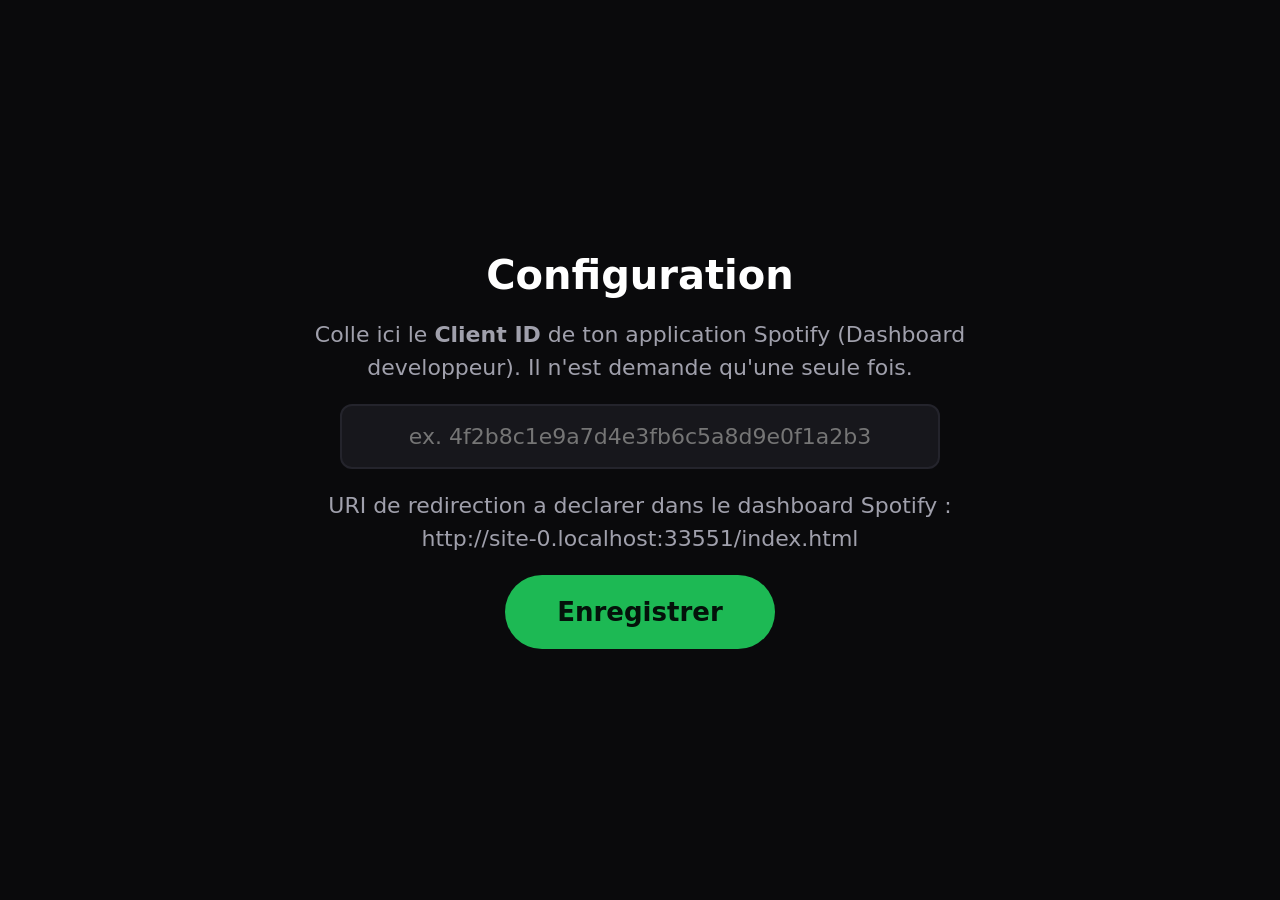
<file: index.html>
<!doctype html>
<html lang="fr">
  <head>
    <meta charset="utf-8" />
    <meta
      name="viewport"
      content="width=device-width, initial-scale=1, viewport-fit=cover, user-scalable=no"
    />
    <meta name="theme-color" content="#0a0a0c" />
    <meta name="color-scheme" content="dark" />
    <meta name="mobile-web-app-capable" content="yes" />
    <meta name="apple-mobile-web-app-capable" content="yes" />
    <meta name="apple-mobile-web-app-status-bar-style" content="black-translucent" />
    <meta name="description" content="Telecommande Spotify minimaliste pour la voiture" />
    <title>Musique</title>

    <link rel="manifest" href="manifest.webmanifest" />
    <link rel="icon" href="icons/icon-192.png" />
    <link rel="apple-touch-icon" href="icons/icon-192.png" />
    <link rel="stylesheet" href="styles.css" />

    <!-- Preconnect : le handshake TLS vers Spotify est fait pendant le boot -->
    <link rel="preconnect" href="https://api.spotify.com" crossorigin />
    <link rel="preconnect" href="https://i.scdn.co" />
  </head>

  <body>
    <!-- ===== Icones SVG, definies une fois, reutilisees via <use> ===== -->
    <svg width="0" height="0" style="position: absolute" aria-hidden="true">
      <defs>
        <symbol id="i-prev" viewBox="0 0 24 24">
          <path d="M6 6h2.5v12H6zM20 6v12L9.5 12z" />
        </symbol>
        <symbol id="i-next" viewBox="0 0 24 24">
          <path d="M15.5 6H18v12h-2.5zM4 6l10.5 6L4 18z" />
        </symbol>
        <symbol id="i-play" viewBox="0 0 24 24">
          <path d="M7 4.5v15L20 12z" />
        </symbol>
        <symbol id="i-pause" viewBox="0 0 24 24">
          <path d="M6.5 5h4v14h-4zM13.5 5h4v14h-4z" />
        </symbol>
        <symbol id="i-list" viewBox="0 0 24 24">
          <path
            d="M4 6h11v2.5H4zM4 11h11v2.5H4zM4 16h7v2.5H4zM17.5 11.5l4.5 3-4.5 3z"
          />
        </symbol>
        <!-- Grille : "toutes les playlists". Volontairement distinct de la
             liste, qui designe les chansons d'UNE playlist. -->
        <symbol id="i-grid" viewBox="0 0 24 24">
          <path
            d="M3 3h8v8H3zM13 3h8v8h-8zM3 13h8v8H3zM13 13h8v8h-8z"
          />
        </symbol>
        <!-- Barres facon egaliseur : marque la piste en cours sans supposer
             que l'enfant sache lire. -->
        <symbol id="i-playing" viewBox="0 0 24 24">
          <path d="M3 9h3v12H3zM9.5 3h3v18h-3zM16 12h3v9h-3z" />
        </symbol>
        <!-- Quatre coins vers l'exterieur : entrer en plein ecran. -->
        <symbol id="i-expand" viewBox="0 0 24 24">
          <path
            d="M3 3h7v2.5H5.5V10H3zM14 3h7v7h-2.5V5.5H14zM3 14h2.5v4.5H10V21H3zM18.5 14H21v7h-7v-2.5h4.5z"
          />
        </symbol>
        <!-- Quatre coins vers l'interieur : sortir du plein ecran. -->
        <symbol id="i-collapse" viewBox="0 0 24 24">
          <path
            d="M8.5 3H11v8H3V8.5h5.5zM13 3h2.5v5.5H21V11h-8zM3 13h8v8H8.5v-5.5H3zM13 13h8v2.5h-5.5V21H13z"
          />
        </symbol>
        <symbol id="i-check" viewBox="0 0 24 24">
          <path d="M9.3 16.2 5.1 12l-1.4 1.4 5.6 5.6L20.3 7.6 18.9 6.2z" />
        </symbol>
        <symbol id="i-back" viewBox="0 0 24 24">
          <path d="M20 10.75H7.9l5.05-5.05L11.25 4 3.25 12l8 8 1.7-1.7-5.05-5.05H20z" />
        </symbol>
      </defs>
    </svg>

    <!-- ===== 1. Ecran de configuration (1er lancement uniquement) ===== -->
    <section id="view-setup" class="view centered hidden">
      <h1>Configuration</h1>
      <p>
        Colle ici le <strong>Client ID</strong> de ton application Spotify
        (Dashboard developpeur). Il n'est demande qu'une seule fois.
      </p>
      <input
        type="text"
        id="client-id-input"
        placeholder="ex. 4f2b8c1e9a7d4e3fb6c5a8d9e0f1a2b3"
        autocomplete="off"
        autocapitalize="off"
        autocorrect="off"
        spellcheck="false"
        inputmode="latin"
      />
      <p id="setup-redirect" class="hidden"></p>
      <button id="setup-save" class="btn-wide">Enregistrer</button>
    </section>

    <!-- ===== 2. Ecran de connexion ===== -->
    <section id="view-login" class="view centered hidden">
      <h1>Musique</h1>
      <p>Connecte-toi a Spotify pour piloter la lecture.</p>
      <button id="login-btn" class="btn-wide">Se connecter a Spotify</button>
      <p class="hint">
        Si Spotify repond
        <em>redirect_uri: Not matching configuration</em>, declare cette URI
        exacte (slash final compris) dans Settings &rsaquo; Redirect URIs :
        <code id="login-redirect"></code>
      </p>
      <button id="reset-config" class="btn-ghost">Changer le Client ID</button>
    </section>

    <!-- ===== 3. Ecran de chargement ===== -->
    <section id="view-loading" class="view centered">
      <p>Chargement...</p>
    </section>

    <!-- ===== 4. Vue principale : lecture en cours ===== -->
    <section id="view-player" class="view hidden">
      <header class="player-head">
        <img
          id="cover"
          alt=""
          decoding="async"
          fetchpriority="high"
          src="data:image/svg+xml,%3Csvg xmlns='http://www.w3.org/2000/svg'/%3E"
        />

        <div class="head-text">
          <h1 id="title">Rien en cours</h1>
          <p id="artist"></p>
        </div>

        <button id="current-context" class="context-chip hidden" type="button">
          <svg><use href="#i-list" /></svg>
          <span id="current-context-name"></span>
        </button>

        <button id="open-playlists" class="btn" aria-label="Choisir une playlist">
          <svg><use href="#i-grid" /></svg>
        </button>

        <button
          id="toggle-fullscreen"
          class="btn"
          aria-label="Plein ecran"
        >
          <svg><use id="fullscreen-icon" href="#i-expand" /></svg>
        </button>
      </header>

      <div id="lyrics">
        <div id="lyrics-track"></div>
        <div id="lyrics-empty" class="lyrics-empty">Pas de paroles</div>
      </div>

      <div class="transport">
        <button id="btn-prev" class="btn" aria-label="Precedent">
          <svg><use href="#i-prev" /></svg>
        </button>
        <button id="btn-toggle" class="btn btn-primary" aria-label="Lecture / Pause">
          <svg><use id="toggle-icon" href="#i-play" /></svg>
        </button>
        <button id="btn-next" class="btn" aria-label="Suivant">
          <svg><use href="#i-next" /></svg>
        </button>
      </div>
    </section>

    <!-- ===== 5. Vue playlists ===== -->
    <section id="view-playlists" class="view hidden">
      <div class="pl-header">
        <button id="close-playlists" class="btn" aria-label="Retour">
          <svg><use href="#i-back" /></svg>
        </button>
        <h2>Playlists</h2>
        <button id="open-accounts" class="avatar-btn" aria-label="Changer de compte">
          <img id="active-avatar" alt="" decoding="async" />
          <span id="active-initial"></span>
        </button>
      </div>
      <div id="pl-grid" class="pl-grid"></div>
    </section>

    <!-- ===== 6. Vue titres d'une playlist ===== -->
    <section id="view-tracks" class="view hidden">
      <div class="pl-header">
        <button id="close-tracks" class="btn" aria-label="Retour">
          <svg><use href="#i-back" /></svg>
        </button>
        <button
          id="tracks-to-playlists"
          class="btn"
          aria-label="Choisir une autre playlist"
        >
          <svg><use href="#i-grid" /></svg>
        </button>
        <h2 id="tracks-title">Titres</h2>
        <button id="play-all" class="btn-pill" type="button">
          <svg><use href="#i-play" /></svg>
          Tout lire
        </button>
      </div>
      <div id="tracks-list" class="tracks-list"></div>
    </section>

    <!-- ===== 7. Vue comptes ===== -->
    <section id="view-accounts" class="view hidden">
      <div class="pl-header">
        <button id="close-accounts" class="btn" aria-label="Retour">
          <svg><use href="#i-back" /></svg>
        </button>
        <h2>Comptes</h2>
      </div>
      <div id="accounts-list" class="accounts-list"></div>
      <div class="accounts-actions">
        <button id="spotify-logout" class="btn-ghost">
          1. Deconnecter Spotify de ce navigateur
        </button>
        <button id="add-account" class="btn-wide btn-add-account">
          2. Ajouter un compte
        </button>
      </div>
      <p class="accounts-hint">
        Spotify n'a pas de selecteur de compte : sans l'etape 1, c'est la
        personne deja connectee qui serait reautorisee. Se deconnecter ici
        n'affecte pas les comptes deja enregistres ci-dessus, ni la musique en
        cours.
      </p>
    </section>

    <!-- ===== 8. Ecran d'erreur bloquante ===== -->
    <section id="view-error" class="view centered hidden">
      <h1 id="error-title">Oups</h1>
      <p id="error-msg"></p>
      <button id="error-action" class="btn-wide">Reessayer</button>
    </section>

    <div id="toast" role="status" aria-live="polite"></div>

    <script src="js/app.js" type="module"></script>
  </body>
</html>
</file>
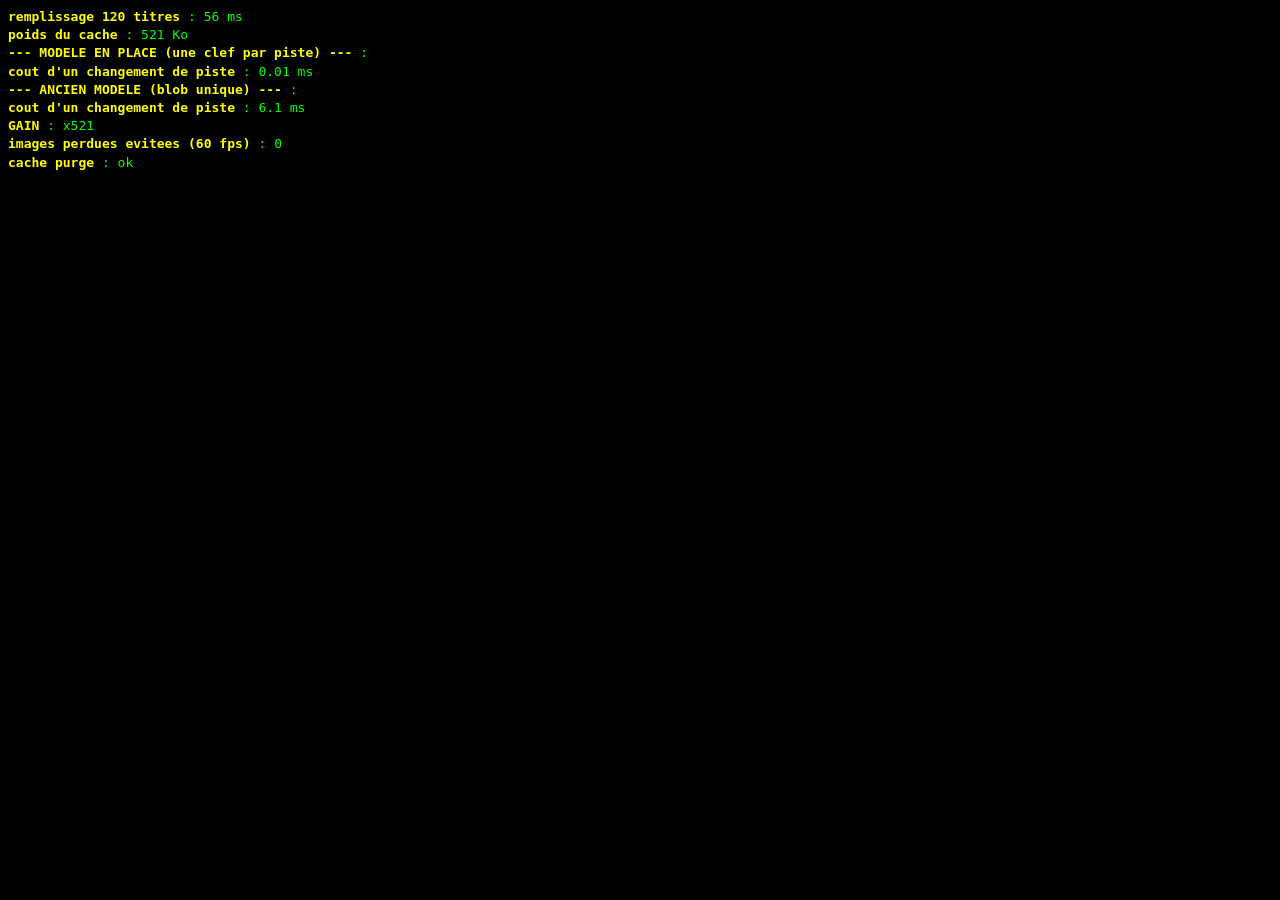
<file: tools/bench.html>
<!doctype html>
<html lang="fr">
  <head>
    <meta charset="utf-8" />
    <meta name="viewport" content="width=device-width, initial-scale=1" />
    <title>Bench cache</title>
    <style>
      body { margin: 0; padding: 8px; background: #000; color: #0f0; font: 13px/1.4 monospace; }
      b { color: #ff0; }
      .bad { color: #f55; }
      .good { color: #0f0; }
    </style>
  </head>
  <body>
    <div id="out">mesure en cours...</div>
    <script type="module">
      /* Mesure le cout REEL du cache de paroles, en passant par le module de
         production, sur l'appareil cible. A lire par capture d'ecran adb.

         Compare :
           - l'ancien modele (tout le cache dans une seule clef JSON)
           - le modele en place (une clef par piste)
      */
      import { fetchLyrics, clearLyricsCache } from "../js/lyrics.js";

      const NB = 120;
      const LIGNES = 68;
      const out = [];
      const log = (k, v, cls) =>
        out.push("<b>" + k + "</b> : <span class='" + (cls || "") + "'>" + v + "</span>");
      const show = () => (document.getElementById("out").innerHTML = out.join("<br>"));

      const piste = (i) => ({
        id: "bench" + i,
        name: "Titre " + i,
        artists: [{ name: "Artiste" }],
        album: { name: "Album" },
        duration_ms: 200000,
      });

      /* Reponse LRCLIB simulee : evite le reseau, mesure le seul cout local. */
      const lrc = Array.from({ length: LIGNES }, (_, n) =>
        "[" + String(Math.floor(n / 60)).padStart(2, "0") + ":" +
        String(n % 60).padStart(2, "0") + ".00] Une ligne de paroles typique numero " + n,
      ).join("\n");

      window.fetch = async () =>
        new Response(
          JSON.stringify({ instrumental: false, syncedLyrics: lrc, plainLyrics: "" }),
          { status: 200, headers: { "Content-Type": "application/json" } },
        );

      clearLyricsCache();

      /* --- Remplissage du cache par le chemin de production --- */
      const tRemplissage = performance.now();
      for (let i = 0; i < NB; i++) await fetchLyrics(piste(i));
      log("remplissage " + NB + " titres", Math.round(performance.now() - tRemplissage) + " ms");

      /* Poids reel occupe */
      let total = 0;
      for (const k in localStorage) {
        if (Object.prototype.hasOwnProperty.call(localStorage, k)) total += localStorage[k].length;
      }
      log("poids du cache", Math.round(total / 1024) + " Ko");

      /* --- Cout d'un cache hit, cache plein (le cas courant) --- */
      const TOURS = 60;
      const t0 = performance.now();
      for (let i = 0; i < TOURS; i++) await fetchLyrics(piste(i % NB));
      const parHit = (performance.now() - t0) / TOURS;

      log("--- MODELE EN PLACE (une clef par piste) ---", "");
      log("cout d'un changement de piste", parHit.toFixed(2) + " ms", parHit < 16 ? "good" : "bad");

      /* --- Comparaison : l'ancien modele, meme volume de donnees --- */
      const blob = {};
      for (let i = 0; i < NB; i++) {
        blob["bench" + i] = { v: JSON.parse(localStorage.getItem("scr.lyr.bench" + i)), t: i };
      }
      localStorage.setItem("bench.blob", JSON.stringify(blob));
      const t1 = performance.now();
      for (let i = 0; i < 10; i++) {
        const o = JSON.parse(localStorage.getItem("bench.blob"));
        o["nouveau"] = o["bench0"];
        localStorage.setItem("bench.blob", JSON.stringify(o));
      }
      const ancien = (performance.now() - t1) / 10;
      localStorage.removeItem("bench.blob");

      log("--- ANCIEN MODELE (blob unique) ---", "");
      log("cout d'un changement de piste", ancien.toFixed(1) + " ms", ancien < 16 ? "good" : "bad");
      log("GAIN", "x" + (ancien / parHit).toFixed(0), "good");
      log("images perdues evitees (60 fps)", Math.round(ancien / 16.7));

      clearLyricsCache();
      log("cache purge", "ok");
      show();
    </script>
  </body>
</html>
</file>
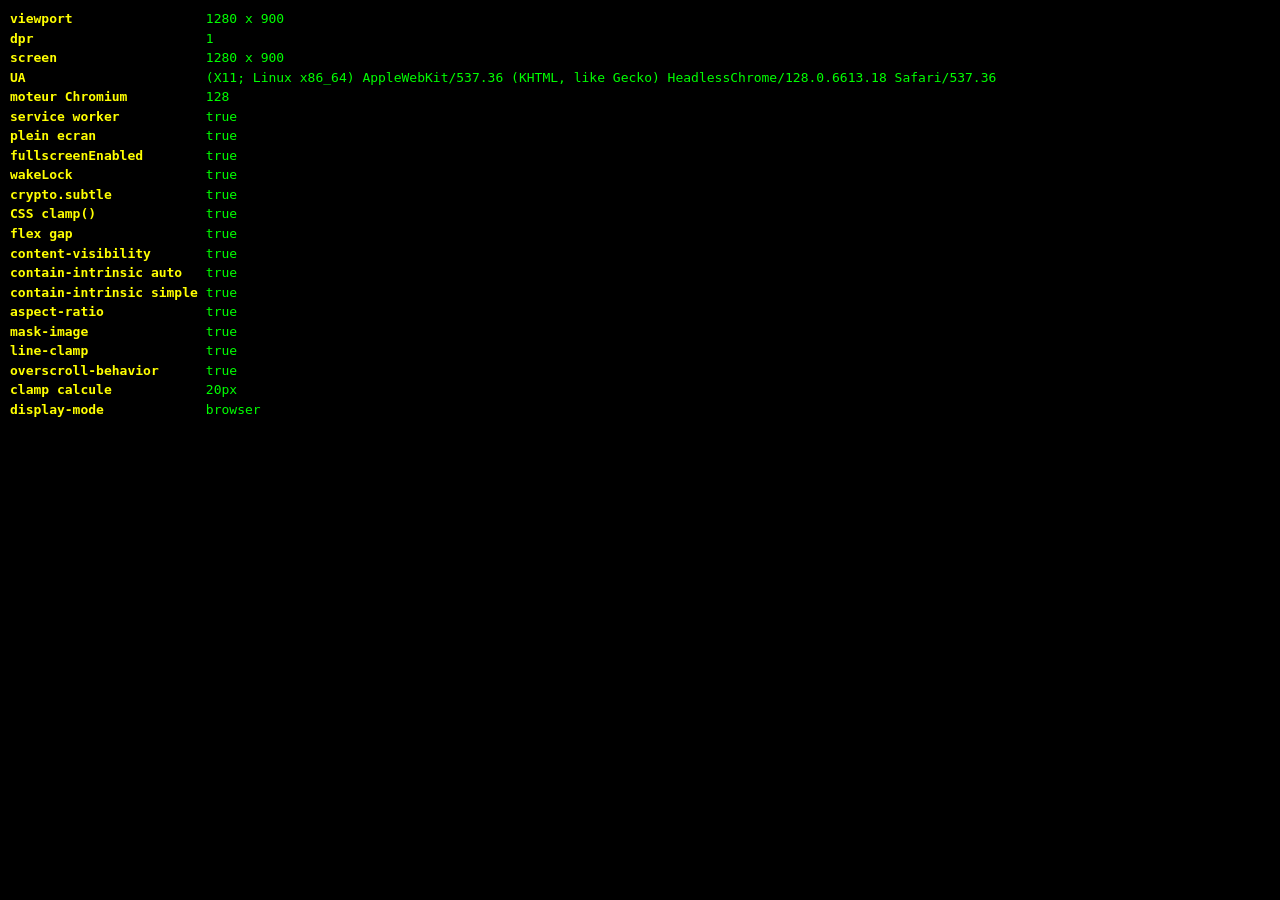
<file: tools/diag.html>
<!doctype html>
<html lang="fr">
  <head>
    <meta charset="utf-8" />
    <meta name="viewport" content="width=device-width, initial-scale=1" />
    <title>Diagnostic</title>
    <style>
      body {
        margin: 0;
        padding: 8px;
        background: #000;
        color: #0f0;
        font: 13px/1.35 monospace;
      }
      b { color: #ff0; }
      .ko { color: #f55; }
      .ok { color: #0f0; }
      td { padding: 0 6px 0 0; vertical-align: top; }
    </style>
  </head>
  <body>
    <table id="out"></table>
    <script>
      /* Page de diagnostic, destinee a etre lue par capture d'ecran adb sur
         l'appareil cible. Elle n'a aucune dependance et n'ecrit rien. */
      const rows = [];
      const add = (k, v, ok) =>
        rows.push(
          "<tr><td><b>" +
            k +
            "</b></td><td class='" +
            (ok === undefined ? "" : ok ? "ok" : "ko") +
            "'>" +
            v +
            "</td></tr>",
        );

      add("viewport", innerWidth + " x " + innerHeight);
      add("dpr", devicePixelRatio);
      add("screen", screen.width + " x " + screen.height);
      add("UA", navigator.userAgent.replace(/^Mozilla\/5\.0 /, ""));

      const chrome = (navigator.userAgent.match(/Chrome\/(\d+)/) || [])[1];
      add("moteur Chromium", chrome || "inconnu", Number(chrome) >= 90);

      /* --- Capacites JS --- */
      add("service worker", "serviceWorker" in navigator, "serviceWorker" in navigator);
      add(
        "plein ecran",
        !!(document.documentElement.requestFullscreen || document.documentElement.webkitRequestFullscreen),
        !!(document.documentElement.requestFullscreen || document.documentElement.webkitRequestFullscreen),
      );
      add("fullscreenEnabled", document.fullscreenEnabled);
      add("wakeLock", "wakeLock" in navigator, "wakeLock" in navigator);
      add("crypto.subtle", !!(window.crypto && crypto.subtle), !!(window.crypto && crypto.subtle));

      /* --- Capacites CSS, testees reellement --- */
      const sup = (p, v) => CSS.supports(p, v);
      add("CSS clamp()", sup("font-size", "clamp(13px,1.65vw,20px)"), sup("font-size", "clamp(13px,1.65vw,20px)"));
      add("flex gap", sup("gap", "1rem"), sup("gap", "1rem"));
      add("content-visibility", sup("content-visibility", "auto"), sup("content-visibility", "auto"));
      add("contain-intrinsic auto", sup("contain-intrinsic-size", "auto 3rem"), sup("contain-intrinsic-size", "auto 3rem"));
      add("contain-intrinsic simple", sup("contain-intrinsic-size", "3rem"), sup("contain-intrinsic-size", "3rem"));
      add("aspect-ratio", sup("aspect-ratio", "1/1"), sup("aspect-ratio", "1/1"));
      add("mask-image", sup("-webkit-mask-image", "linear-gradient(#000,#fff)") || sup("mask-image", "linear-gradient(#000,#fff)"));
      add("line-clamp", sup("-webkit-line-clamp", "2"));
      add("overscroll-behavior", sup("overscroll-behavior", "none"));

      /* --- Taille de police racine reellement appliquee --- */
      const probe = document.createElement("div");
      probe.style.fontSize = "clamp(13px, 1.65vw, 20px)";
      document.body.appendChild(probe);
      add("clamp calcule", getComputedStyle(probe).fontSize);
      probe.remove();

      /* --- Mode d'affichage (installe ou onglet) --- */
      for (const m of ["fullscreen", "standalone", "minimal-ui", "browser"]) {
        if (matchMedia("(display-mode: " + m + ")").matches) add("display-mode", m);
      }

      document.getElementById("out").innerHTML = rows.join("");
    </script>
  </body>
</html>
</file>
<file: styles.css>
/* ============================================================
   spotify-car-kids-remote
   Cible : tablette Android 7", ~1024x600, paysage, SoC lent.
   Regles de perf :
     - aucune ombre portee animee, aucun filter/blur en continu
     - animations uniquement sur transform/opacity (compositor-only)
     - pas de police web : stack systeme uniquement
     - grosses zones tactiles (>= 88px) pour des mains d'enfant
   ============================================================ */

*,
*::before,
*::after {
  box-sizing: border-box;
}

:root {
  --bg: #0a0a0c;
  --surface: #17171c;
  --surface-hi: #24242c;
  --text: #ffffff;
  --text-dim: #a0a0ac;
  --accent: #1db954;
  --accent-press: #17a34a;
  --danger: #e0245e;
  --lyric-idle: #6a6a76;
  --lyric-active: #ffffff;
  --radius: 18px;

  /* Taille de base pilotee par la largeur reelle de l'ecran.
     Sur 1024px de large -> ~17px. Sur 600px -> ~13px. */
  font-size: clamp(13px, 1.65vw, 20px);
}

html,
body {
  height: 100%;
  margin: 0;
  overflow: hidden;
  background: var(--bg);
  color: var(--text);
  font-family: system-ui, -apple-system, "Segoe UI", Roboto, sans-serif;
  /* Supprime le delai de 300ms et le double-tap-zoom */
  touch-action: manipulation;
  -webkit-tap-highlight-color: transparent;
  overscroll-behavior: none;
  user-select: none;
  -webkit-user-select: none;
}

button {
  font: inherit;
  color: inherit;
  border: 0;
  background: none;
  cursor: pointer;
  touch-action: manipulation;
}

img {
  display: block;
  max-width: 100%;
}

.hidden {
  display: none !important;
}

/* ---------- Structure des vues ---------- */

.view {
  position: fixed;
  inset: 0;
  display: flex;
  flex-direction: column;
}

/* ---------- Vue LECTURE ---------- */

/* Colonne unique : bandeau compact en haut, paroles au milieu, transport en
   bas. La pochette occupait auparavant 38 % de la largeur pour une valeur
   quasi nulle — elle sert a reconnaitre le morceau d'un coup d'oeil, pas a
   etre contemplee. En vignette, elle rend toute la largeur aux paroles. */
#view-player {
  display: flex;
  flex-direction: column;
  gap: 0.7rem;
  padding: 0.8rem 1rem;
}

.player-head {
  display: flex;
  align-items: center;
  gap: 0.8rem;
  flex: 0 0 auto;
  min-width: 0;
}

#cover {
  width: 3.8rem;
  height: 3.8rem;
  flex: 0 0 auto;
  object-fit: cover;
  border-radius: 10px;
  background: var(--surface);
  /* decode async : evite de bloquer le thread principal sur un SoC lent */
}

.head-text {
  display: flex;
  flex-direction: column;
  /* Sans min-width:0, un titre long empeche le conteneur flex de retrecir
     et pousse les boutons hors de l'ecran. */
  min-width: 0;
  flex: 1 1 auto;
}

/* Une seule ligne chacun : dans un bandeau, chaque ligne supplementaire est
   prise directement sur les paroles. */
#title {
  margin: 0;
  font-size: 1.5rem;
  font-weight: 800;
  line-height: 1.2;
  white-space: nowrap;
  overflow: hidden;
  text-overflow: ellipsis;
}

#artist {
  margin: 0;
  font-size: 1.05rem;
  color: var(--text-dim);
  font-weight: 600;
  white-space: nowrap;
  overflow: hidden;
  text-overflow: ellipsis;
}

/* ---------- Paroles ---------- */

#lyrics {
  flex: 1 1 auto;
  min-height: 0;
  overflow: hidden; /* le scroll est pilote par transform, pas par scrollTop */
  position: relative;
  mask-image: linear-gradient(
    to bottom,
    transparent 0,
    #000 12%,
    #000 78%,
    transparent 100%
  );
  -webkit-mask-image: linear-gradient(
    to bottom,
    transparent 0,
    #000 12%,
    #000 78%,
    transparent 100%
  );
}

/* Paroles non synchronisees : pas de defilement pilote, donc on rend la zone
   scrollable au doigt. Reserve a ce cas — en mode synchronise, le scroll
   manuel se battrait avec le defilement automatique. */
#lyrics.is-scrollable {
  overflow-y: auto;
  -webkit-overflow-scrolling: touch;
}

#lyrics-track {
  will-change: transform;
  transition: transform 420ms cubic-bezier(0.22, 0.61, 0.36, 1);
}

#lyrics.is-scrollable #lyrics-track {
  will-change: auto;
  transition: none;
}

.lyric-line {
  font-size: 1.7rem;
  font-weight: 700;
  line-height: 1.32;
  padding: 0.22rem 0;
  color: var(--lyric-idle);
  /* transition de couleur uniquement : pas de reflow */
  transition: color 180ms linear, opacity 180ms linear;
  opacity: 0.75;
}

.lyric-line.is-active {
  color: var(--lyric-active);
  opacity: 1;
}

.lyrics-empty {
  display: flex;
  height: 100%;
  align-items: center;
  justify-content: center;
  color: var(--lyric-idle);
  font-size: 1.25rem;
  font-weight: 600;
  text-align: center;
  padding: 0 1rem;
}

/* ---------- Barre de transport ---------- */

.transport {
  display: flex;
  align-items: center;
  justify-content: center;
  gap: 1.4rem;
  flex: 0 0 auto;
}

.btn {
  display: flex;
  align-items: center;
  justify-content: center;
  background: var(--surface);
  border-radius: 50%;
  width: 5.2rem;
  height: 5.2rem;
  flex: 0 0 auto;
  transition: transform 90ms ease-out, background-color 90ms ease-out;
}

.btn:active {
  transform: scale(0.9);
  background: var(--surface-hi);
}

.btn svg {
  width: 46%;
  height: 46%;
  fill: currentColor;
  pointer-events: none;
}

.btn-primary {
  background: var(--accent);
  width: 6.6rem;
  height: 6.6rem;
  color: #04120a;
}

.btn-primary:active {
  background: var(--accent-press);
}

.btn[disabled] {
  opacity: 0.3;
  pointer-events: none;
}

/* Boutons du bandeau : meme taille que le transport, mais ils ne doivent
   jamais retrecir quand le titre est long. */
.player-head .btn {
  flex: 0 0 auto;
}

/* ---------- Vue PLAYLISTS ---------- */

#view-playlists {
  padding: 1.1rem;
}

.pl-header {
  display: flex;
  align-items: center;
  gap: 1rem;
  margin-bottom: 0.9rem;
  flex: 0 0 auto;
}

.pl-header h2 {
  margin: 0;
  font-size: 1.7rem;
  font-weight: 800;
}

.pl-grid {
  flex: 1;
  min-height: 0;
  overflow-y: auto;
  -webkit-overflow-scrolling: touch;
  display: grid;
  grid-template-columns: repeat(auto-fill, minmax(9.2rem, 1fr));
  gap: 1rem;
  padding-bottom: 1rem;
}

.pl-item {
  display: flex;
  flex-direction: column;
  gap: 0.45rem;
  text-align: center;
  /* N'affiche et ne decode que ce qui est a l'ecran : c'est le plus gros gain
     par ligne de CSS sur un SoC lent. Le mot-cle `auto` fait memoriser au
     navigateur la derniere taille rendue, ce qui evite que la barre de
     defilement saute pendant qu'on parcourt la grille. */
  content-visibility: auto;
  contain-intrinsic-size: auto 12rem;
  transition: transform 90ms ease-out;
}

.pl-item:active {
  transform: scale(0.94);
}

.pl-item img {
  width: 100%;
  aspect-ratio: 1 / 1;
  object-fit: cover;
  border-radius: 14px;
  background: var(--surface);
}

.pl-item span {
  font-size: 0.95rem;
  font-weight: 700;
  line-height: 1.25;
  display: -webkit-box;
  -webkit-line-clamp: 2;
  -webkit-box-orient: vertical;
  overflow: hidden;
}

/* ---------- Pastille "playlist en cours" ---------- */

/* Acces direct aux chansons de la playlist en cours. C'est une grosse cible
   large : le nom de la playlist fait lui-meme partie de la zone tactile. */
.context-chip {
  display: flex;
  align-items: center;
  gap: 0.55rem;
  /* Dans le bandeau, la pastille cede la place avant le titre : elle se
     tronque plutot que de pousser les boutons hors de l'ecran. */
  flex: 0 1 auto;
  min-width: 0;
  max-width: 40%;
  min-height: 4rem;
  margin: 0;
  padding: 0.6rem 1.5rem;
  border-radius: 999px;
  background: var(--surface);
  color: var(--accent);
  font-size: 1.25rem;
  font-weight: 700;
  transition: transform 90ms ease-out, background-color 90ms ease-out;
}

.context-chip:active {
  transform: scale(0.96);
  background: var(--surface-hi);
}

.context-chip svg {
  width: 1.25em;
  height: 1.25em;
  fill: currentColor;
  flex: 0 0 auto;
  pointer-events: none;
}

.context-chip span {
  overflow: hidden;
  white-space: nowrap;
  text-overflow: ellipsis;
}

/* ---------- Bouton pilule (Tout lire) ---------- */

.btn-pill {
  display: flex;
  align-items: center;
  gap: 0.5rem;
  margin-left: auto;
  flex: 0 0 auto;
  padding: 0.7rem 1.6rem;
  /* Se cale sur la hauteur des boutons ronds voisins : une pilule nettement
     plus basse a cote d'eux se lit comme un controle secondaire, alors que
     c'est l'action principale de cet ecran. */
  min-height: 3.6rem;
  border-radius: 999px;
  background: var(--accent);
  color: #04120a;
  font-size: 1.05rem;
  font-weight: 800;
  transition: transform 90ms ease-out, background-color 90ms ease-out;
}

.btn-pill:active {
  transform: scale(0.95);
  background: var(--accent-press);
}

.btn-pill svg {
  width: 1.1em;
  height: 1.1em;
  fill: currentColor;
  pointer-events: none;
}

/* ---------- Liste de titres ---------- */

.tracks-list {
  flex: 1;
  min-height: 0;
  overflow-y: auto;
  -webkit-overflow-scrolling: touch;
  padding-bottom: 1rem;
}

.tracks-message {
  color: var(--lyric-idle);
  font-size: 1.1rem;
  font-weight: 600;
  text-align: center;
  padding: 2.5rem 1rem;
  margin: 0;
}

.track-row {
  display: flex;
  align-items: center;
  gap: 0.7rem;
  width: 100%;
  padding: 0.35rem 0.6rem;
  /* Plancher en px et non en rem : sur un ecran ou le clamp de --font-size
     descend a 13px, la ligne tomberait a ~43px, sous le seuil de confort
     tactile. Des doigts d'enfant dans une voiture qui bouge en ont besoin. */
  min-height: 48px;
  border-radius: 12px;
  text-align: left;
  /* Une playlist peut faire 200 lignes : on ne paie le layout et le decodage
     d'image que pour ce qui est reellement a l'ecran. */
  content-visibility: auto;
  contain-intrinsic-size: auto 3.4rem;
  transition: background-color 90ms ease-out, transform 90ms ease-out;
}

.track-row:active {
  transform: scale(0.985);
  background: var(--surface-hi);
}

.track-row img {
  width: 2.6rem;
  height: 2.6rem;
  flex: 0 0 auto;
  object-fit: cover;
  border-radius: 8px;
  background: var(--surface);
}

.track-row .track-text {
  display: flex;
  flex-direction: column;
  min-width: 0; /* sans ca, l'ellipsis ne se declenche jamais en flex */
  gap: 0.1rem;
}

/* line-height explicite plutot que `normal` : `normal` varie selon la police
   retenue par le systeme, ce qui ferait varier la hauteur de ligne — donc le
   nombre de titres visibles — d'un appareil a l'autre. */
.track-row .track-name {
  font-size: 1rem;
  line-height: 1.25;
  font-weight: 700;
  white-space: nowrap;
  overflow: hidden;
  text-overflow: ellipsis;
}

.track-row .track-artist {
  font-size: 0.85rem;
  line-height: 1.25;
  font-weight: 600;
  color: var(--text-dim);
  white-space: nowrap;
  overflow: hidden;
  text-overflow: ellipsis;
}

/* Piste en cours de lecture */
.track-row.is-current {
  background: var(--surface);
}

.track-row.is-current .track-name {
  color: var(--accent);
}

/* Petit indicateur pour reperer la piste en cours sans savoir lire */
.track-row .track-mark {
  margin-left: auto;
  flex: 0 0 auto;
  width: 1.4rem;
  height: 1.4rem;
  fill: var(--accent);
  opacity: 0;
}

.track-row.is-current .track-mark {
  opacity: 1;
}

/* ---------- Comptes ---------- */

/* Volontairement plus petit que les boutons ronds : c'est une commande de
   parent, pas une cible pour un enfant qui cherche sa chanson. Reste tres
   au-dessus du seuil tactile. */
.avatar-btn {
  position: relative;
  margin-left: auto;
  flex: 0 0 auto;
  width: 3.6rem;
  height: 3.6rem;
  border-radius: 50%;
  overflow: hidden;
  background: var(--surface-hi);
  display: flex;
  align-items: center;
  justify-content: center;
  transition: transform 90ms ease-out;
}

.avatar-btn:active {
  transform: scale(0.92);
}

.avatar-btn img {
  width: 100%;
  height: 100%;
  object-fit: cover;
}

/* Repli quand le compte n'a pas de photo : son initiale. */
.avatar-btn img:not([src]),
.avatar-btn img[src=""] {
  display: none;
}

.avatar-btn span {
  position: absolute;
  font-size: 1.4rem;
  font-weight: 800;
  color: var(--text);
}

.avatar-btn img[src]:not([src=""]) + span {
  display: none;
}

.accounts-list {
  flex: 1;
  min-height: 0;
  overflow-y: auto;
  -webkit-overflow-scrolling: touch;
  padding-bottom: 0.5rem;
}

.account-row {
  display: flex;
  align-items: center;
  gap: 0.5rem;
  width: 100%;
  padding: 0.25rem 0.8rem;
  border-radius: 14px;
}

.account-row.is-active {
  background: var(--surface);
}

/* La zone de bascule occupe toute la ligne sauf le bouton de retrait, pour
   qu'un appui n'importe ou change de compte. */
.acc-pick {
  display: flex;
  align-items: center;
  gap: 0.9rem;
  flex: 1 1 auto;
  min-width: 0;
  min-height: 4rem;
  padding: 0.4rem 0;
  border-radius: 12px;
  text-align: left;
  transition: transform 90ms ease-out;
}

.acc-pick:active {
  transform: scale(0.985);
}

.acc-pick .acc-pic {
  width: 3rem;
  height: 3rem;
  flex: 0 0 auto;
  border-radius: 50%;
  object-fit: cover;
  background: var(--surface-hi);
}

.acc-pick .acc-name {
  flex: 1 1 auto;
  min-width: 0;
  font-size: 1.15rem;
  font-weight: 700;
  white-space: nowrap;
  overflow: hidden;
  text-overflow: ellipsis;
}

.account-row.is-active .acc-name {
  color: var(--accent);
}

.acc-pic:not([src]),
.acc-pic[src=""] {
  /* Pas de photo : le rond gris tient lieu de repli. */
  content-visibility: hidden;
}

.acc-pick .acc-mark {
  flex: 0 0 auto;
  width: 1.5rem;
  height: 1.5rem;
  fill: var(--accent);
  opacity: 0;
}

.account-row.is-active .acc-mark {
  opacity: 1;
}

/* Retirer un compte : discret, pour ne pas etre touche par megarde. */
.acc-remove {
  flex: 0 0 auto;
  width: 2.8rem;
  height: 2.8rem;
  border-radius: 50%;
  color: var(--text-dim);
  font-size: 1.4rem;
  font-weight: 700;
  line-height: 1;
}

.acc-remove:active {
  background: var(--surface-hi);
  color: var(--danger);
}

.accounts-actions {
  display: flex;
  align-items: center;
  justify-content: center;
  gap: 0.8rem;
  flex-wrap: wrap;
  flex: 0 0 auto;
  margin-top: 0.4rem;
}

.btn-add-account {
  flex: 0 0 auto;
}

.accounts-hint {
  color: var(--lyric-idle);
  font-size: 0.9rem;
  text-align: center;
  padding: 0.6rem 1rem 0;
  margin: 0;
}

/* ---------- Ecrans setup / login / erreur ---------- */

.centered {
  align-items: center;
  justify-content: center;
  text-align: center;
  padding: 1.5rem;
  gap: 1rem;
}

.centered h1 {
  font-size: 2rem;
  margin: 0;
}

.centered p {
  color: var(--text-dim);
  font-size: 1.1rem;
  max-width: 34rem;
  margin: 0;
  line-height: 1.5;
}

.btn-wide {
  background: var(--accent);
  color: #04120a;
  border-radius: 999px;
  padding: 1.1rem 2.6rem;
  font-size: 1.3rem;
  font-weight: 800;
  min-height: 3.6rem;
}

.btn-wide:active {
  background: var(--accent-press);
  transform: scale(0.97);
}

/* Aide au diagnostic OAuth : discrete, mais l'URI doit rester selectionnable
   pour etre copiee vers le dashboard Spotify. */
.hint {
  font-size: 0.9rem;
  color: var(--lyric-idle);
  max-width: 40rem;
  line-height: 1.5;
}

.hint code {
  display: inline-block;
  margin-top: 0.35rem;
  padding: 0.3rem 0.6rem;
  border-radius: 8px;
  background: var(--surface);
  color: var(--text);
  font-size: 0.95rem;
  word-break: break-all;
  user-select: text;
  -webkit-user-select: text;
}

.btn-ghost {
  background: var(--surface);
  color: var(--text);
  border-radius: 999px;
  padding: 0.8rem 1.8rem;
  font-size: 1rem;
  font-weight: 700;
  /* Plancher tactile en absolu : le clamp de police peut descendre a 13px et
     ferait tomber ce bouton sous le seuil confortable. */
  min-height: 48px;
}

input[type="text"] {
  font: inherit;
  font-size: 1.1rem;
  padding: 0.9rem 1.1rem;
  width: min(30rem, 100%);
  border-radius: 12px;
  border: 2px solid var(--surface-hi);
  background: var(--surface);
  color: var(--text);
  text-align: center;
  user-select: text;
  -webkit-user-select: text;
}

input[type="text"]:focus {
  outline: none;
  border-color: var(--accent);
}

/* ---------- Toast d'erreur ---------- */

#toast {
  position: fixed;
  left: 50%;
  bottom: 1.2rem;
  /* Masquage par visibility et non par un decalage en pourcentage : celui-ci
     depend de la hauteur de l'element, et un toast vide (au demarrage, avant
     tout message) est trop court pour sortir de l'ecran — il en depassait
     7px, visibles comme un lisere rose en bas de la tablette. */
  transform: translate(-50%, 0.8rem);
  opacity: 0;
  visibility: hidden;
  /* Purement informatif : sans ca, l'element reste une zone cliquable
     invisible au-dessus des boutons de transport. */
  pointer-events: none;
  background: var(--danger);
  color: #fff;
  font-weight: 700;
  font-size: 1rem;
  padding: 0.85rem 1.4rem;
  border-radius: 999px;
  z-index: 50;
  /* `visibility` differee a la fin de la sortie, pour ne pas couper le fondu. */
  transition:
    transform 240ms cubic-bezier(0.22, 0.61, 0.36, 1),
    opacity 240ms linear,
    visibility 0s linear 240ms;
  max-width: 90vw;
  text-align: center;
}

#toast.is-shown {
  transform: translate(-50%, 0);
  opacity: 1;
  visibility: visible;
  transition:
    transform 240ms cubic-bezier(0.22, 0.61, 0.36, 1),
    opacity 240ms linear,
    visibility 0s linear;
}

/* ---------- Portrait / petits ecrans : on empile ---------- */

/* En portrait, la largeur manque : la pastille passerait a la ligne ou
   ecraserait le titre. On la masque — l'info reste accessible en ouvrant les
   chansons, et les deux boutons du bandeau suffisent a naviguer. */
@media (orientation: portrait) {
  .context-chip {
    display: none !important;
  }
}

/* Ecrans tres bas. C'est le cas reel de la tablette dans un onglet de
   navigateur : barre d'onglets, barre d'adresse et barre de navigation
   Android laissent parfois moins de 450px utiles. Tout ce qui n'est pas les
   paroles se resserre. */
@media (max-height: 560px) {
  .btn {
    width: 4.4rem;
    height: 4.4rem;
  }

  .btn-primary {
    width: 5.4rem;
    height: 5.4rem;
  }

  #cover {
    width: 3rem;
    height: 3rem;
  }

  #title {
    font-size: 1.3rem;
  }

  #artist {
    font-size: 0.95rem;
  }

  .context-chip {
    min-height: 3.2rem;
    font-size: 1.05rem;
    padding: 0.4rem 1rem;
  }

  #view-player {
    gap: 0.45rem;
    padding: 0.5rem 0.8rem;
  }
}

/* Respecte le reglage systeme d'accessibilite */
@media (prefers-reduced-motion: reduce) {
  *,
  *::before,
  *::after {
    animation-duration: 0.01ms !important;
    transition-duration: 0.01ms !important;
  }
}
</file>
